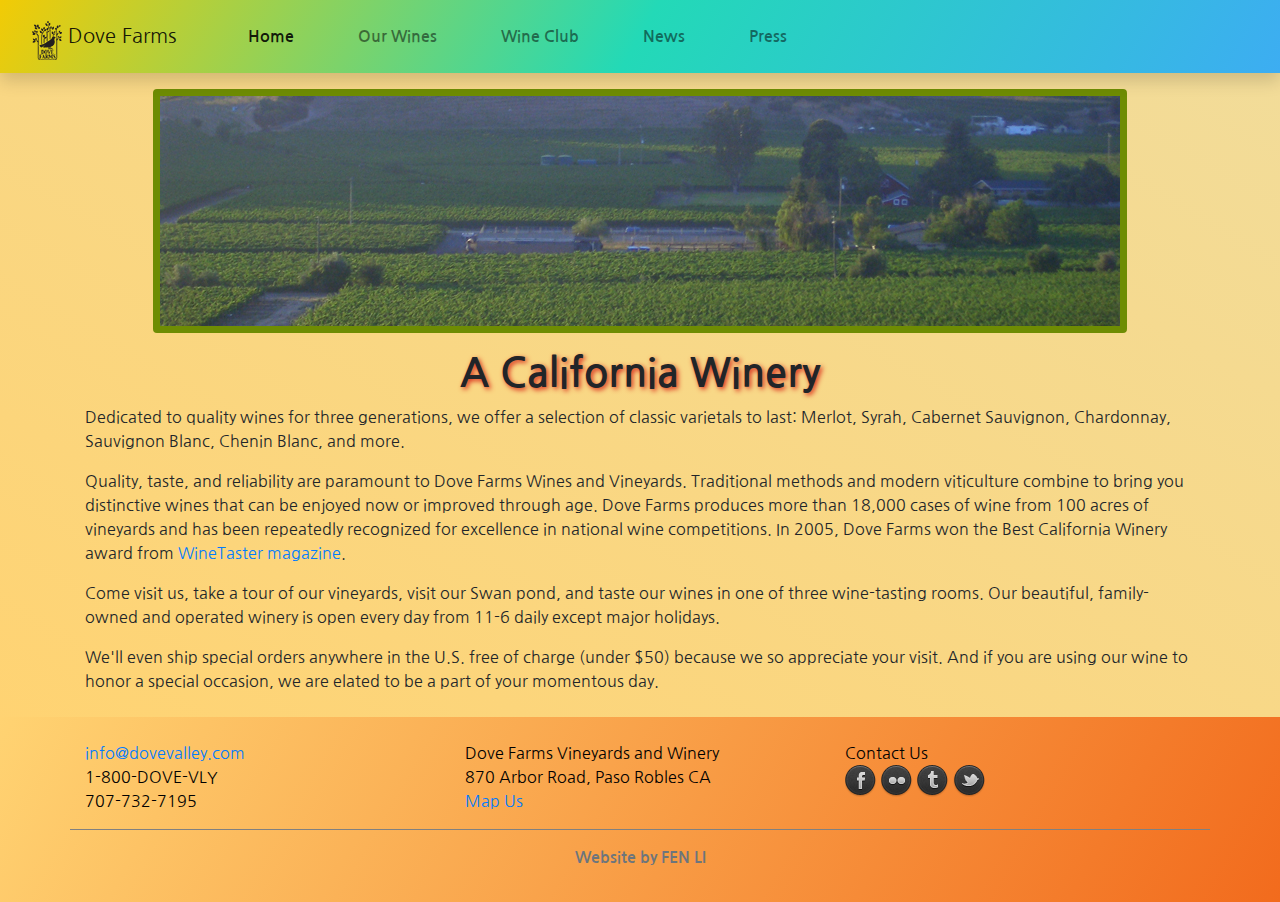
<file: index.html>
<!doctype html>
<html lang="en">
<head>
    <!-- Required meta tags -->
    <meta charset="utf-8">
    <meta name="viewport" content="width=device-width, initial-scale=1, shrink-to-fit=no">

    <!-- Bootstrap CSS -->
    <link rel="stylesheet" href="https://stackpath.bootstrapcdn.com/bootstrap/4.5.2/css/bootstrap.min.css" integrity="sha384-JcKb8q3iqJ61gNV9KGb8thSsNjpSL0n8PARn9HuZOnIxN0hoP+VmmDGMN5t9UJ0Z" crossorigin="anonymous">
    <link rel="stylesheet" href="cusstom.css">
    <link href="https://fonts.googleapis.com/css2?family=Nanum+Gothic:wght@400;700;800&display=swap" rel="stylesheet">
    <link href="css/caption1.css" rel="stylesheet" type="text/css">
    <title>Home-Dove Farms</title>
</head>
<body>
<nav class="navbar navbar-expand-lg navbar-light shadow">
    <a class="navbar-brand  mt-2" href="index.html">
        <img src="./logo/logo.png"  class="d-inline-block align-top ml-3" alt="" >
        Dove Farms
    </a>
    <button class="navbar-toggler" type="button" data-toggle="collapse" data-target="#navbarSupportedContent" aria-controls="navbarSupportedContent" aria-expanded="false" aria-label="Toggle navigation">
        <span class="navbar-toggler-icon"></span>
    </button>

    <div class="collapse navbar-collapse" id="navbarSupportedContent">
        <ul class="navbar-nav mr-auto">
            <li class="nav-item active">
                <a class="nav-link ml-5 font-weight-bolder" href="index.html">Home <span class="sr-only">(current)</span></a>
            </li>
            <li class="nav-item">
                <a class="nav-link ml-5 font-weight-bolder" href="Our-wines.html">Our Wines</a>
            </li>
            <li class="nav-item">
                <a class="nav-link ml-5 font-weight-bolder" href="wine-club.html">Wine Club</a>
            </li>
            <li class="nav-item">
                <a class="nav-link ml-5 font-weight-bolder" href="News.html">News</a>
            </li>
            <li class="nav-item">
                <a class="nav-link ml-5 font-weight-bolder" href="press.html">Press</a>
            </li>
        </ul>
    </div>
</nav>
<main >
    <div class="text-center">
        <img src="./photos-winery/banner2.jpg" class="rounded image mt-3 mb-2 img-fluid" alt="...">
    </div>
    <div class="container pt-2 pb-4">
        <h1 class="text-center">A California Winery</h1>
        <p>Dedicated to quality wines for three generations, we offer a selection of classic varietals to last:  Merlot, Syrah, Cabernet Sauvignon, Chardonnay, Sauvignon Blanc, Chenin Blanc, and more. </p>
        <p>Quality, taste, and reliability are paramount to Dove Farms Wines and Vineyards. Traditional methods and modern viticulture combine to bring you distinctive wines that can be enjoyed now or improved through age. Dove Farms produces more than 18,000 cases of wine from 100 acres of vineyards and has been repeatedly recognized for excellence in national wine competitions. In 2005, Dove Farms won the Best California Winery award from <a href="#" class="a-transform">WineTaster magazine</a>.</p>
        <p>Come visit us, take a tour of our vineyards, visit our Swan pond, and taste our wines in one of three wine-tasting rooms. Our beautiful, family-owned and operated winery is open every day from 11-6 daily except major holidays.  </p>
        <p>We'll even ship special orders anywhere in the U.S. free of charge (under $50) because we so appreciate your visit. And if you are using our wine to honor a special occasion, we are elated to be a part of your momentous day.</p>
    </div>
</main>
<footer>
        <div class="container pt-3">
            <div class="row bottom-line">
                <div class="col-sm pt-2">
                    <p class="foot-text"><a href="mailto:info@dovevalley.com">info@dovevalley.com</a><br />
                        1-800-DOVE-VLY<br />
                        707-732-7195 </p>
                </div>
                <div class="col-sm pt-2">
                    <p class="foot-text">Dove Farms Vineyards and Winery<br />
                        870 Arbor Road, Paso Robles CA<br>
                        <a href="#">Map Us</a></p>
                </div>
                <div class="col-sm pt-2">
                    <p class="foot-text">Contact Us <br>
                        <a href="#"><img src="social-media/40_Dark_social_icons-set-PIXEDEN/facebook_dark.png" class="scale-transform" alt=""></a>
                        <a href="#"><img src="social-media/40_Dark_social_icons-set-PIXEDEN/flickr_dark.png" class="scale-transform" alt=""></a>
                        <a href="#"><img src="social-media/40_Dark_social_icons-set-PIXEDEN/tumblr_dark.png" class="scale-transform" alt=""></a>
                        <a href="#"><img src="social-media/40_Dark_social_icons-set-PIXEDEN/twitter02_dark.png" class="scale-transform" alt=""></a>
                    </p>
                </div>
            </div>
        </div>

    <p class="text-center pt-3 text-muted font-weight-bolder">Website by FEN LI</p>
</footer>
<!-- Optional JavaScript -->
<!-- jQuery first, then Popper.js, then Bootstrap JS -->
<script src="https://code.jquery.com/jquery-3.5.1.slim.min.js" integrity="sha384-DfXdz2htPH0lsSSs5nCTpuj/zy4C+OGpamoFVy38MVBnE+IbbVYUew+OrCXaRkfj" crossorigin="anonymous"></script>
<script src="https://cdn.jsdelivr.net/npm/popper.js@1.16.1/dist/umd/popper.min.js" integrity="sha384-9/reFTGAW83EW2RDu2S0VKaIzap3H66lZH81PoYlFhbGU+6BZp6G7niu735Sk7lN" crossorigin="anonymous"></script>
<script src="https://stackpath.bootstrapcdn.com/bootstrap/4.5.2/js/bootstrap.min.js" integrity="sha384-B4gt1jrGC7Jh4AgTPSdUtOBvfO8shuf57BaghqFfPlYxofvL8/KUEfYiJOMMV+rV" crossorigin="anonymous"></script>
<script src="js/modernizr.custom.js"></script>
<script src="js/toucheffects.js"></script>
</body>
</html>
</file>
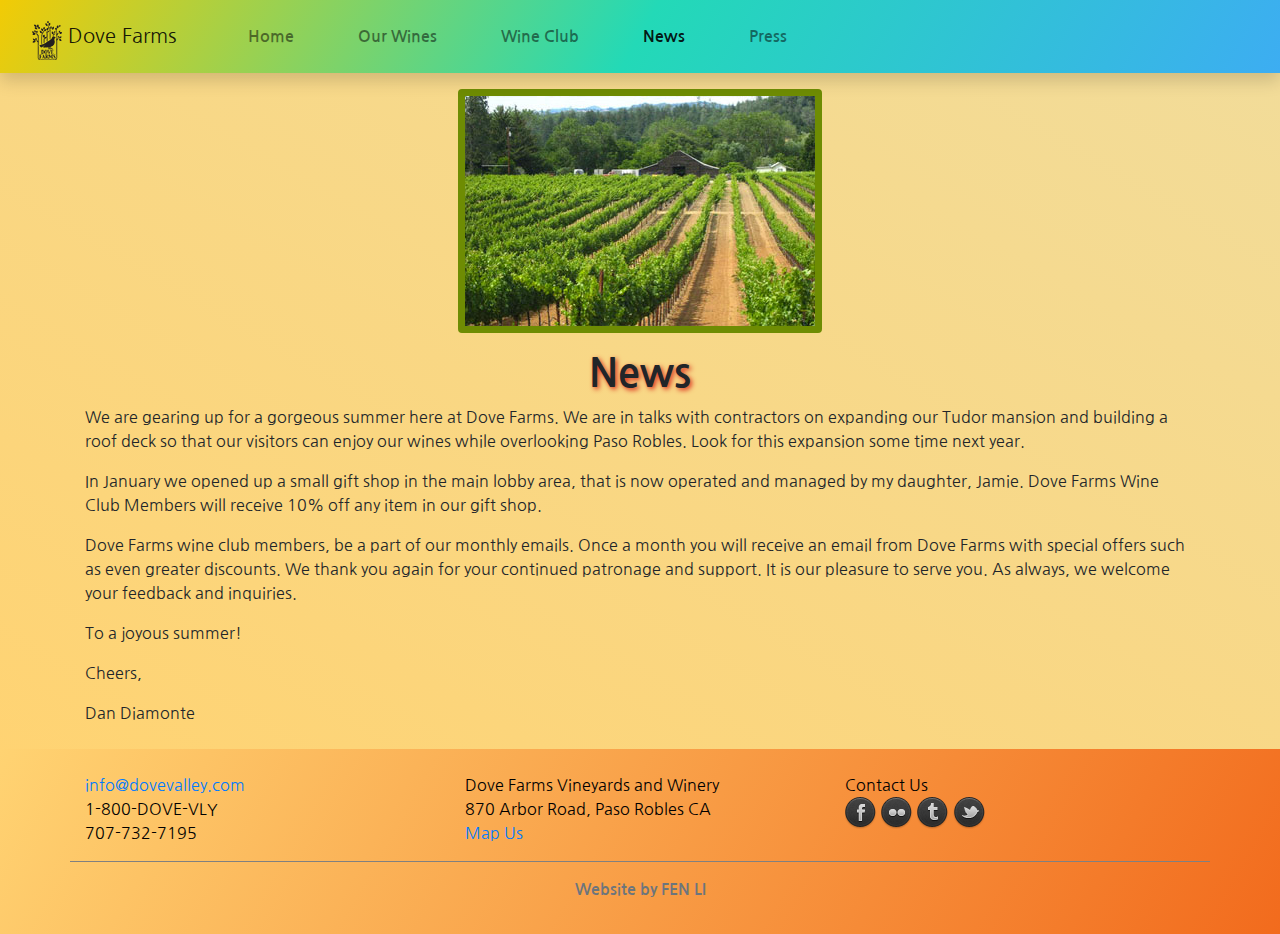
<file: News.html>
<!doctype html>
<html lang="en">
<head>
    <!-- Required meta tags -->
    <meta charset="utf-8">
    <meta name="viewport" content="width=device-width, initial-scale=1, shrink-to-fit=no">

    <!-- Bootstrap CSS -->
    <link rel="stylesheet" href="https://stackpath.bootstrapcdn.com/bootstrap/4.5.2/css/bootstrap.min.css" integrity="sha384-JcKb8q3iqJ61gNV9KGb8thSsNjpSL0n8PARn9HuZOnIxN0hoP+VmmDGMN5t9UJ0Z" crossorigin="anonymous">
    <link rel="stylesheet" href="cusstom.css">
    <link href="https://fonts.googleapis.com/css2?family=Nanum+Gothic:wght@400;700;800&display=swap" rel="stylesheet">
    <link href="css/caption1.css" rel="stylesheet" type="text/css">
    <title>News-Dove Farms</title>
</head>
<body>
<nav class="navbar navbar-expand-lg navbar-light shadow">
    <a class="navbar-brand  mt-2" href="index.html">
        <img src="./logo/logo.png"  class="d-inline-block align-top ml-3" alt="" >
        Dove Farms
    </a>
    <button class="navbar-toggler" type="button" data-toggle="collapse" data-target="#navbarSupportedContent" aria-controls="navbarSupportedContent" aria-expanded="false" aria-label="Toggle navigation">
        <span class="navbar-toggler-icon"></span>
    </button>

    <div class="collapse navbar-collapse" id="navbarSupportedContent">
        <ul class="navbar-nav mr-auto">
            <li class="nav-item ">
                <a class="nav-link ml-5 font-weight-bolder" href="index.html">Home</a>
            </li>
            <li class="nav-item">
                <a class="nav-link ml-5 font-weight-bolder" href="Our-wines.html">Our Wines</a>
            </li>
            <li class="nav-item">
                <a class="nav-link ml-5 font-weight-bolder" href="wine-club.html">Wine Club</a>
            </li>
            <li class="nav-item active">
                <a class="nav-link ml-5 font-weight-bolder" href="News.html">News<span class="sr-only">(current)</span></a>
            </li>
            <li class="nav-item">
                <a class="nav-link ml-5 font-weight-bolder" href="press.html">Press</a>
            </li>
        </ul>
    </div>
</nav>
<main >
    <div class="text-center">
        <img src="./photos-winery/napa4.jpg" class="rounded image mt-3 mb-2 img-fluid" alt="...">
    </div>
    <div class="container pt-2 pb-4">
        <h1 class="text-center">News</h1>
        <p>We are gearing up for a gorgeous summer here at Dove Farms. We are in talks with contractors on expanding our Tudor mansion and building a roof deck so that our visitors can enjoy our wines while overlooking Paso Robles. Look for this expansion some time next year.</p>
        <p>In January we opened up a small gift shop in the main lobby area, that is now operated and managed by my daughter, Jamie. Dove Farms Wine Club Members will receive 10% off any item in our gift shop.</p>
        <p>Dove Farms wine club members, be a part of our monthly emails. Once a month you will receive an email from Dove Farms with special offers such as even greater discounts. We thank you again for your continued patronage and support. It is our pleasure to serve you. As always, we welcome your feedback and inquiries.</p>
        <p>To a joyous summer!</p>
        <p>Cheers,</p>
        <p>Dan Diamonte</p>
    </div>
</main>
<footer>
    <div class="container pt-3">
        <div class="row bottom-line">
            <div class="col-sm pt-2">
                <p class="foot-text"><a href="mailto:info@dovevalley.com">info@dovevalley.com</a><br />
                    1-800-DOVE-VLY<br />
                    707-732-7195 </p>
            </div>
            <div class="col-sm pt-2">
                <p class="foot-text">Dove Farms Vineyards and Winery<br />
                    870 Arbor Road, Paso Robles CA<br>
                    <a href="#">Map Us</a></p>
            </div>
            <div class="col-sm pt-2">
                <p class="foot-text">Contact Us <br>
                    <a href="#"><img src="social-media/40_Dark_social_icons-set-PIXEDEN/facebook_dark.png" class="scale-transform" alt=""></a>
                    <a href="#"><img src="social-media/40_Dark_social_icons-set-PIXEDEN/flickr_dark.png" class="scale-transform" alt=""></a>
                    <a href="#"><img src="social-media/40_Dark_social_icons-set-PIXEDEN/tumblr_dark.png" class="scale-transform" alt=""></a>
                    <a href="#"><img src="social-media/40_Dark_social_icons-set-PIXEDEN/twitter02_dark.png" class="scale-transform" alt=""></a>
                </p>
            </div>
        </div>
    </div>

    <p class="text-center pt-3 text-muted font-weight-bolder">Website by FEN LI</p>
</footer>
<!-- Optional JavaScript -->
<!-- jQuery first, then Popper.js, then Bootstrap JS -->
<script src="https://code.jquery.com/jquery-3.5.1.slim.min.js" integrity="sha384-DfXdz2htPH0lsSSs5nCTpuj/zy4C+OGpamoFVy38MVBnE+IbbVYUew+OrCXaRkfj" crossorigin="anonymous"></script>
<script src="https://cdn.jsdelivr.net/npm/popper.js@1.16.1/dist/umd/popper.min.js" integrity="sha384-9/reFTGAW83EW2RDu2S0VKaIzap3H66lZH81PoYlFhbGU+6BZp6G7niu735Sk7lN" crossorigin="anonymous"></script>
<script src="https://stackpath.bootstrapcdn.com/bootstrap/4.5.2/js/bootstrap.min.js" integrity="sha384-B4gt1jrGC7Jh4AgTPSdUtOBvfO8shuf57BaghqFfPlYxofvL8/KUEfYiJOMMV+rV" crossorigin="anonymous"></script>
<script src="js/modernizr.custom.js"></script>
<script src="js/toucheffects.js"></script>
</body>
</html>
</file>
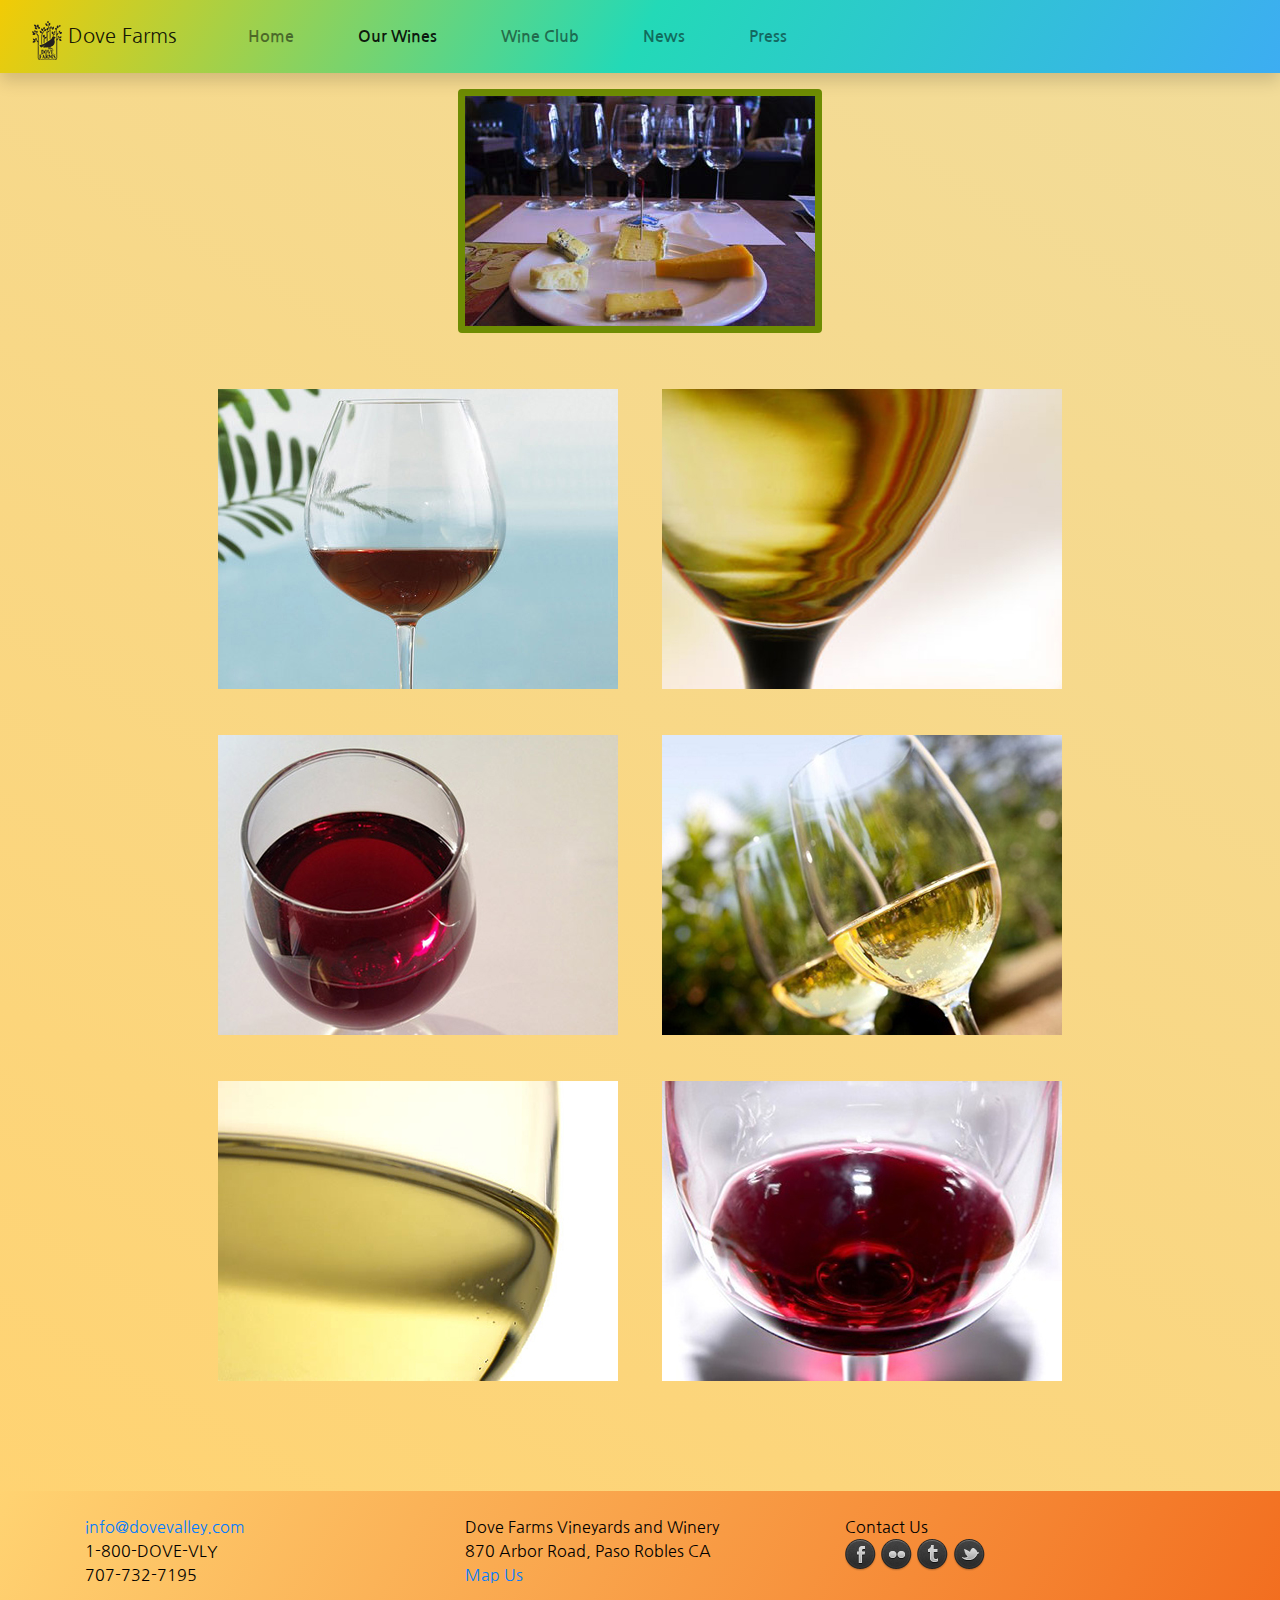
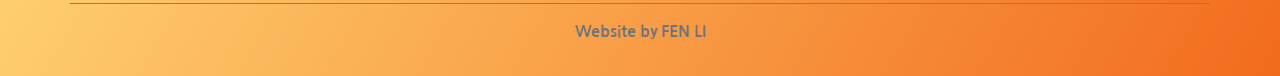
<file: Our-wines.html>
<!doctype html>
<html lang="en">
<head>
    <!-- Required meta tags -->
    <meta charset="utf-8">
    <meta name="viewport" content="width=device-width, initial-scale=1, shrink-to-fit=no">

    <!-- Bootstrap CSS -->
    <link rel="stylesheet" href="https://stackpath.bootstrapcdn.com/bootstrap/4.5.2/css/bootstrap.min.css" integrity="sha384-JcKb8q3iqJ61gNV9KGb8thSsNjpSL0n8PARn9HuZOnIxN0hoP+VmmDGMN5t9UJ0Z" crossorigin="anonymous">
    <link rel="stylesheet" href="cusstom.css">
    <link href="https://fonts.googleapis.com/css2?family=Nanum+Gothic:wght@400;700;800&display=swap" rel="stylesheet">
    <link href="css/caption4.css" rel="stylesheet" type="text/css">
    <title>Our-Wines-Dove Farms</title>
</head>
<body>
<nav class="navbar navbar-expand-lg navbar-light shadow">
    <a class="navbar-brand  mt-2" href="index.html">
        <img src="./logo/logo.png"  class="d-inline-block align-top ml-3" alt="" >
        Dove Farms
    </a>
    <button class="navbar-toggler" type="button" data-toggle="collapse" data-target="#navbarSupportedContent" aria-controls="navbarSupportedContent" aria-expanded="false" aria-label="Toggle navigation">
        <span class="navbar-toggler-icon"></span>
    </button>

    <div class="collapse navbar-collapse" id="navbarSupportedContent">
        <ul class="navbar-nav mr-auto">
            <li class="nav-item ">
                <a class="nav-link ml-5 font-weight-bolder" href="index.html">Home </a>
            </li>
            <li class="nav-item active">
                <a class="nav-link ml-5 font-weight-bolder" href="Our-wines.html">Our Wines<span class="sr-only">(current)</span></a>
            </li>
            <li class="nav-item">
                <a class="nav-link ml-5 font-weight-bolder" href="wine-club.html">Wine Club</a>
            </li>
            <li class="nav-item">
                <a class="nav-link ml-5 font-weight-bolder" href="News.html">News</a>
            </li>
            <li class="nav-item">
                <a class="nav-link ml-5 font-weight-bolder" href="press.html">Press</a>
            </li>
        </ul>
    </div>
</nav>
<main >
    <div class="text-center">
        <img src="./photos-winery/napa5.jpg" class="rounded image mt-3 mb-2 img-fluid" alt="...">
    </div>
    <div class="container pt-2">
        <ul class="grid cs-style-4">
            <li>
                <figure> <img src="./photos-our-wines/syrah.jpg" alt="">
                    <figcaption>
                        <h3>2004 Syrah</h3>
                        <span>The Dove Farms Syrah mixes powerful berry aromas with classic structural elements. With just a hint of spice, the Syrah is a good complement to Mediterranean dishes. <strong>$32.00</strong></span> <a href="#">Add to Cart</a></figcaption>
                </figure>
            </li>
            <li>
                <figure> <img src="./photos-our-wines/chardonnay.jpg" alt="">
                    <figcaption>
                        <h3>2003 Chardonnay</h3>
                        <span>The Dove Farms Chardonnay is a complex white wine with fresh flavors and a crisp dry acidity provided by aging in oak barrels. A palette pleaser to be enjoyed with pork, poultry, or fish. <strong>$21.00</strong></span> <a href="#">Add to Cart</a></figcaption>
                </figure>
            </li>
            <li>
                <figure> <img src="./photos-our-wines/cabernet.jpg" alt="">
                    <figcaption>
                        <h3>2002 Cabernet Sauvignon</h3>
                        <span>Layered and smooth, the Dove Farms Cabernet Sauvignon is a distinctive wine. Anderson Valley grapes entice the palette with lush flavors of chocolate and fruit and textures of soft, velvet tannins. <strong>$22.00</strong></span> <a href="#">Add to Cart</a></figcaption>
                </figure>
            </li>
            <li>
                <figure> <img src="./photos-our-wines/chenin-blanc.jpg" alt="">
                    <figcaption>
                        <h3>2012 Chenin Blanc</h3>
                        <span>The Dove Farms Chenin Blanc is a semi-sweet wine with a fruity and lively character. Slightly floral yet crisp on the palette, it is aged in oak barrels for a dry finish. <strong>$19.50</strong></span> <a href="#">Add to Cart</a></figcaption>
                </figure>
            </li>
            <li>
                <figure> <img src="./photos-our-wines/sauvignon-blanc.jpg" alt="">
                    <figcaption>
                        <h3>2003 Sauvignon Blanc</h3>
                        <span>Floral and citrus aromas combine with fig, melon, and grapefruit flavors in the crisp, refreshing Dove Farms Sauvignon Blanc. An excellent accompaniment to poultry, fish, or seafood. <strong>$22.00</strong></span> <a href="#">Add to Cart</a></figcaption>
                </figure>
            </li>
            <li>
                <figure> <img src="./photos-our-wines/merlot.jpg" alt="">
                    <figcaption>
                        <h3>2001 Merlot Reserve</h3>
                        <span>Dove Farms' classic Merlot Reserve wine is bursting with black cherry flavors. Full-bodied, fruity, and long on the finish, it has a ruby color and a complex aroma with notes of vanilla and wood bark. <strong>$20.00</strong></span> <a href="#">Add to Cart</a></figcaption>
                </figure>
            </li>
        </ul></div>
</main>
<footer>
    <div class="container pt-3">
        <div class="row bottom-line">
            <div class="col-sm pt-2">
                <p class="foot-text"><a href="mailto:info@dovevalley.com">info@dovevalley.com</a><br />
                    1-800-DOVE-VLY<br />
                    707-732-7195 </p>
            </div>
            <div class="col-sm pt-2">
                <p class="foot-text">Dove Farms Vineyards and Winery<br />
                    870 Arbor Road, Paso Robles CA<br>
                    <a href="#">Map Us</a></p>
            </div>
            <div class="col-sm pt-2">
                <p class="foot-text">Contact Us <br>
                    <a href="#"><img src="social-media/40_Dark_social_icons-set-PIXEDEN/facebook_dark.png" class="scale-transform" alt=""></a>
                    <a href="#"><img src="social-media/40_Dark_social_icons-set-PIXEDEN/flickr_dark.png" class="scale-transform" alt=""></a>
                    <a href="#"><img src="social-media/40_Dark_social_icons-set-PIXEDEN/tumblr_dark.png" class="scale-transform" alt=""></a>
                    <a href="#"><img src="social-media/40_Dark_social_icons-set-PIXEDEN/twitter02_dark.png" class="scale-transform" alt=""></a>
                </p>
            </div>
        </div>
    </div>

    <p class="text-center pt-3 text-muted font-weight-bolder">Website by FEN LI</p>
</footer>
<!-- Optional JavaScript -->
<!-- jQuery first, then Popper.js, then Bootstrap JS -->
<script src="js/modernizr.custom.js"></script>
<script src="js/toucheffects.js"></script>
<script src="https://code.jquery.com/jquery-3.5.1.slim.min.js" integrity="sha384-DfXdz2htPH0lsSSs5nCTpuj/zy4C+OGpamoFVy38MVBnE+IbbVYUew+OrCXaRkfj" crossorigin="anonymous"></script>
<script src="https://cdn.jsdelivr.net/npm/popper.js@1.16.1/dist/umd/popper.min.js" integrity="sha384-9/reFTGAW83EW2RDu2S0VKaIzap3H66lZH81PoYlFhbGU+6BZp6G7niu735Sk7lN" crossorigin="anonymous"></script>
<script src="https://stackpath.bootstrapcdn.com/bootstrap/4.5.2/js/bootstrap.min.js" integrity="sha384-B4gt1jrGC7Jh4AgTPSdUtOBvfO8shuf57BaghqFfPlYxofvL8/KUEfYiJOMMV+rV" crossorigin="anonymous"></script>
</body>
</html>
</file>
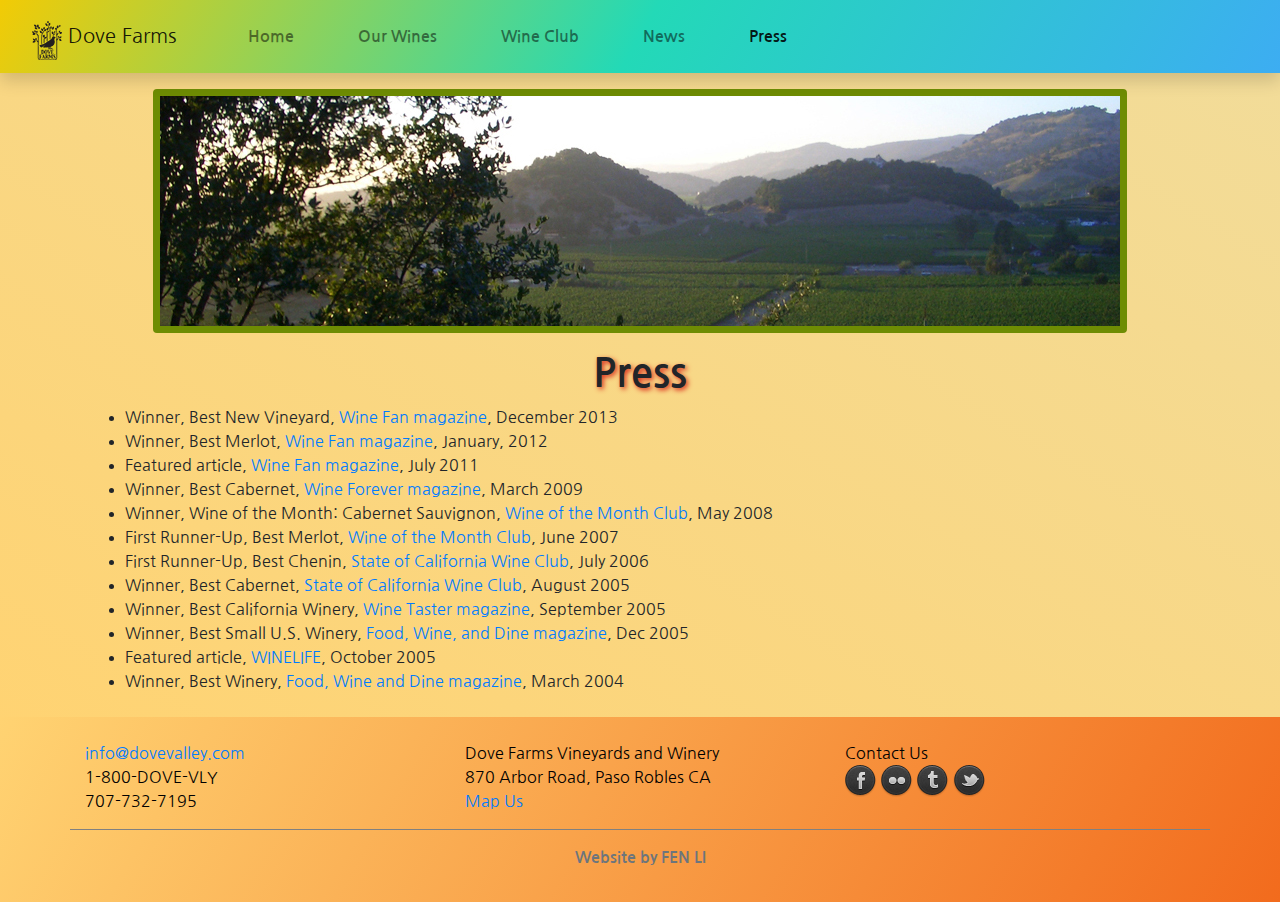
<file: press.html>
<!doctype html>
<html lang="en">
<head>
    <!-- Required meta tags -->
    <meta charset="utf-8">
    <meta name="viewport" content="width=device-width, initial-scale=1, shrink-to-fit=no">

    <!-- Bootstrap CSS -->
    <link rel="stylesheet" href="https://stackpath.bootstrapcdn.com/bootstrap/4.5.2/css/bootstrap.min.css" integrity="sha384-JcKb8q3iqJ61gNV9KGb8thSsNjpSL0n8PARn9HuZOnIxN0hoP+VmmDGMN5t9UJ0Z" crossorigin="anonymous">
    <link rel="stylesheet" href="cusstom.css">
    <link href="https://fonts.googleapis.com/css2?family=Nanum+Gothic:wght@400;700;800&display=swap" rel="stylesheet">
    <link href="css/caption1.css" rel="stylesheet" type="text/css">
    <title>Press-Dove Farms</title>
</head>
<body>
<nav class="navbar navbar-expand-lg navbar-light shadow">
    <a class="navbar-brand  mt-2" href="index.html">
        <img src="./logo/logo.png"  class="d-inline-block align-top ml-3" alt="" >
        Dove Farms
    </a>
    <button class="navbar-toggler" type="button" data-toggle="collapse" data-target="#navbarSupportedContent" aria-controls="navbarSupportedContent" aria-expanded="false" aria-label="Toggle navigation">
        <span class="navbar-toggler-icon"></span>
    </button>

    <div class="collapse navbar-collapse" id="navbarSupportedContent">
        <ul class="navbar-nav mr-auto">
            <li class="nav-item ">
                <a class="nav-link ml-5 font-weight-bolder" href="index.html">Home </a>
            </li>
            <li class="nav-item">
                <a class="nav-link ml-5 font-weight-bolder" href="Our-wines.html">Our Wines</a>
            </li>
            <li class="nav-item">
                <a class="nav-link ml-5 font-weight-bolder" href="wine-club.html">Wine Club</a>
            </li>
            <li class="nav-item">
                <a class="nav-link ml-5 font-weight-bolder" href="News.html">News</a>
            </li>
            <li class="nav-item active">
                <a class="nav-link ml-5 font-weight-bolder" href="press.html">Press <span class="sr-only">(current)</span></a>
            </li>
        </ul>
    </div>
</nav>
<main >
    <div class="text-center">
        <img src="./photos-winery/banner1.jpg" class="rounded image mt-3 mb-2 img-fluid" alt="...">
    </div>
    <div class="container pt-2 pb-4">
        <h1 class="text-center">Press</h1>
        <ul>
            <li>Winner, Best New Vineyard, <a href="#" class="a-transform">Wine Fan magazine</a>, December 2013</li>
            <li>Winner, Best Merlot, <a href="#" class="a-transform">Wine Fan magazine</a>, January, 2012</li>
            <li>Featured article, <a href="#" class="a-transform">Wine Fan magazine</a>, July 2011</li>
            <li>Winner, Best Cabernet, <a href="#" class="a-transform">Wine Forever magazine</a>, March 2009</li>
            <li>Winner, Wine of the Month: Cabernet Sauvignon, <a href="#" class="a-transform">Wine of the Month Club</a>, May 2008</li>
            <li>First Runner-Up, Best Merlot, <a href="#" class="a-transform">Wine of the Month Club</a>,  June 2007</li>
            <li>First Runner-Up, Best Chenin, <a href="#" class="a-transform">State of California Wine Club</a>, July 2006</li>
            <li>Winner, Best Cabernet, <a href="#" class="a-transform">State of California Wine Club</a>,  August 2005</li>
            <li>Winner, Best California Winery, <a href="#" class="a-transform">Wine Taster magazine</a>,  September 2005</li>
            <li>Winner, Best Small U.S. Winery, <a href="#" class="a-transform">Food, Wine, and Dine magazine</a>,  Dec 2005</li>
            <li>Featured article, <a href="#" class="a-transform">WINELIFE</a>,  October 2005</li>
            <li>Winner, Best Winery, <a href="#" class="a-transform">Food, Wine and Dine magazine</a>, March 2004</li>
        </ul>
    </div>
</main>
<footer>
    <div class="container pt-3">
        <div class="row bottom-line">
            <div class="col-sm pt-2">
                <p class="foot-text"><a href="mailto:info@dovevalley.com">info@dovevalley.com</a><br />
                    1-800-DOVE-VLY<br />
                    707-732-7195 </p>
            </div>
            <div class="col-sm pt-2">
                <p class="foot-text">Dove Farms Vineyards and Winery<br />
                    870 Arbor Road, Paso Robles CA<br>
                    <a href="#">Map Us</a></p>
            </div>
            <div class="col-sm pt-2">
                <p class="foot-text">Contact Us <br>
                    <a href="#"><img src="social-media/40_Dark_social_icons-set-PIXEDEN/facebook_dark.png" class="scale-transform" alt=""></a>
                    <a href="#"><img src="social-media/40_Dark_social_icons-set-PIXEDEN/flickr_dark.png" class="scale-transform" alt=""></a>
                    <a href="#"><img src="social-media/40_Dark_social_icons-set-PIXEDEN/tumblr_dark.png" class="scale-transform" alt=""></a>
                    <a href="#"><img src="social-media/40_Dark_social_icons-set-PIXEDEN/twitter02_dark.png" class="scale-transform" alt=""></a>
                </p>
            </div>
        </div>
    </div>

    <p class="text-center pt-3 text-muted font-weight-bolder">Website by FEN LI</p>
</footer>
<!-- Optional JavaScript -->
<!-- jQuery first, then Popper.js, then Bootstrap JS -->
<script src="https://code.jquery.com/jquery-3.5.1.slim.min.js" integrity="sha384-DfXdz2htPH0lsSSs5nCTpuj/zy4C+OGpamoFVy38MVBnE+IbbVYUew+OrCXaRkfj" crossorigin="anonymous"></script>
<script src="https://cdn.jsdelivr.net/npm/popper.js@1.16.1/dist/umd/popper.min.js" integrity="sha384-9/reFTGAW83EW2RDu2S0VKaIzap3H66lZH81PoYlFhbGU+6BZp6G7niu735Sk7lN" crossorigin="anonymous"></script>
<script src="https://stackpath.bootstrapcdn.com/bootstrap/4.5.2/js/bootstrap.min.js" integrity="sha384-B4gt1jrGC7Jh4AgTPSdUtOBvfO8shuf57BaghqFfPlYxofvL8/KUEfYiJOMMV+rV" crossorigin="anonymous"></script>
<script src="js/modernizr.custom.js"></script>
<script src="js/toucheffects.js"></script>
</body>
</html>
</file>
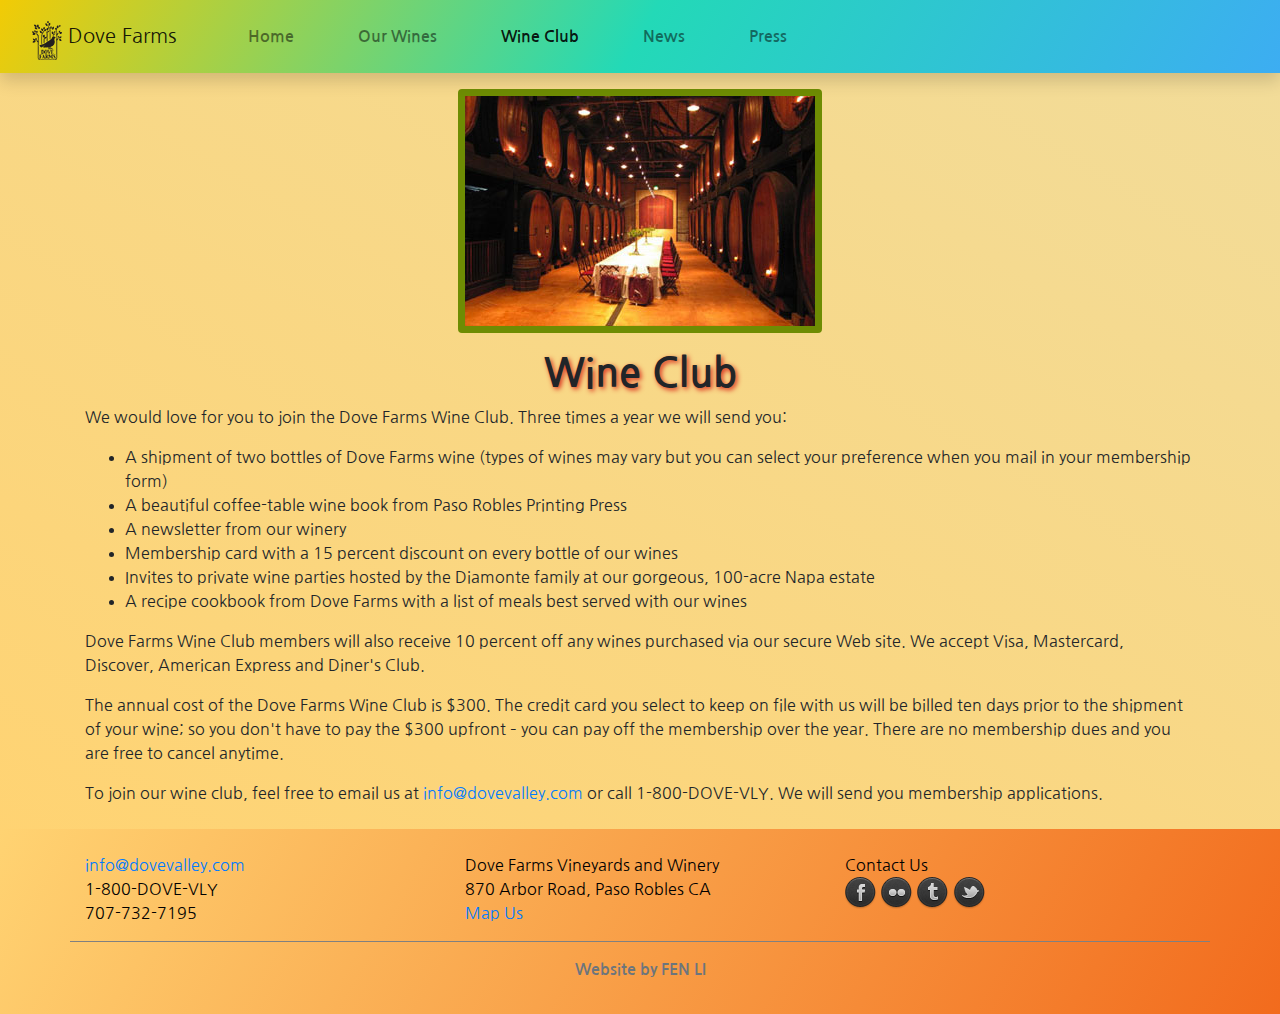
<file: wine-club.html>
<!doctype html>
<html lang="en">
<head>
    <!-- Required meta tags -->
    <meta charset="utf-8">
    <meta name="viewport" content="width=device-width, initial-scale=1, shrink-to-fit=no">

    <!-- Bootstrap CSS -->
    <link rel="stylesheet" href="https://stackpath.bootstrapcdn.com/bootstrap/4.5.2/css/bootstrap.min.css" integrity="sha384-JcKb8q3iqJ61gNV9KGb8thSsNjpSL0n8PARn9HuZOnIxN0hoP+VmmDGMN5t9UJ0Z" crossorigin="anonymous">
    <link rel="stylesheet" href="cusstom.css">
    <link href="https://fonts.googleapis.com/css2?family=Nanum+Gothic:wght@400;700;800&display=swap" rel="stylesheet">
    <link href="css/caption1.css" rel="stylesheet" type="text/css">
    <title>Wine-club-Dove Farms</title>
</head>
<body>
<nav class="navbar navbar-expand-lg navbar-light shadow">
    <a class="navbar-brand  mt-2" href="index.html">
        <img src="logo/logo.png"  class="d-inline-block align-top ml-3" alt="" >
        Dove Farms
    </a>
    <button class="navbar-toggler" type="button" data-toggle="collapse" data-target="#navbarSupportedContent" aria-controls="navbarSupportedContent" aria-expanded="false" aria-label="Toggle navigation">
        <span class="navbar-toggler-icon"></span>
    </button>

    <div class="collapse navbar-collapse" id="navbarSupportedContent">
        <ul class="navbar-nav mr-auto">
            <li class="nav-item ">
                <a class="nav-link ml-5 font-weight-bolder" href="index.html">Home <span class="sr-only">(current)</span></a>
            </li>
            <li class="nav-item">
                <a class="nav-link ml-5 font-weight-bolder" href="Our-wines.html">Our Wines<span class="sr-only">(current)</span></a>
            </li>
            <li class="nav-item active">
                <a class="nav-link ml-5 font-weight-bolder" href="wine-club.html">Wine Club<span class="sr-only">(current)</span></a>
            </li>
            <li class="nav-item">
                <a class="nav-link ml-5 font-weight-bolder" href="News.html">News<span class="sr-only">(current)</span></a>
            </li>
            <li class="nav-item">
                <a class="nav-link ml-5 font-weight-bolder" href="press.html">Press<span class="sr-only">(current)</span></a>
            </li>
        </ul>
    </div>
</nav>
<main >
    <div class="text-center">
        <img src="photos-winery/napa8.jpg" class="rounded image mt-3 mb-2 img-fluid" alt="...">
    </div>
    <div class="container pt-2 pb-4">
        <h1 class="text-center">Wine Club</h1>
        <p>We would love for you to join the Dove Farms Wine Club. Three times a year we will send you:</p>
        <ul>
            <li>A shipment of two bottles of Dove Farms wine  (types of wines may vary but you can select your preference when you mail in your membership form)</li>
            <li>A beautiful coffee-table wine book from Paso Robles Printing Press</li>
            <li>A newsletter from our winery</li>
            <li>Membership card with a 15 percent discount on every bottle of our wines</li>
            <li>Invites to private wine parties hosted by the Diamonte family at our gorgeous, 100-acre Napa estate</li>
            <li>A recipe cookbook from Dove Farms with a list of meals best served with our wines</li>
        </ul>
        <p>Dove Farms Wine Club members will also receive 10 percent off any wines purchased via our secure Web site. We accept Visa, Mastercard, Discover, American Express and Diner's Club.</p>
        <p>The annual cost of the Dove Farms Wine Club is $300. The credit card you select to keep on file with us will be billed ten days prior to the shipment of your wine; so you don't have to pay the $300 upfront &#8211; you can pay off the membership over the year. There are no membership dues and you are free to cancel anytime.</p>
        <p>To join our wine club, feel free to email us at <a href="mailto:info@dovevalley.com" class="a-transform">info@dovevalley.com</a> or call 1-800-DOVE-VLY. We will send you membership applications.</p>
    </div>
</main>
<footer>
    <div class="container pt-3">
        <div class="row bottom-line">
            <div class="col-sm pt-2">
                <p class="foot-text"><a href="mailto:info@dovevalley.com">info@dovevalley.com</a><br />
                    1-800-DOVE-VLY<br />
                    707-732-7195 </p>
            </div>
            <div class="col-sm pt-2">
                <p class="foot-text">Dove Farms Vineyards and Winery<br />
                    870 Arbor Road, Paso Robles CA<br>
                    <a href="#">Map Us</a></p>
            </div>
            <div class="col-sm pt-2">
                <p class="foot-text">Contact Us <br>
                    <a href="#"><img src="social-media/40_Dark_social_icons-set-PIXEDEN/facebook_dark.png" class="scale-transform" alt=""></a>
                    <a href="#"><img src="social-media/40_Dark_social_icons-set-PIXEDEN/flickr_dark.png" class="scale-transform" alt=""></a>
                    <a href="#"><img src="social-media/40_Dark_social_icons-set-PIXEDEN/tumblr_dark.png" class="scale-transform" alt=""></a>
                    <a href="#"><img src="social-media/40_Dark_social_icons-set-PIXEDEN/twitter02_dark.png" class="scale-transform" alt=""></a>
                </p>
            </div>
        </div>
    </div>

    <p class="text-center pt-3 text-muted font-weight-bolder">Website by FEN LI</p>
</footer>
<!-- Optional JavaScript -->
<!-- jQuery first, then Popper.js, then Bootstrap JS -->
<script src="https://code.jquery.com/jquery-3.5.1.slim.min.js" integrity="sha384-DfXdz2htPH0lsSSs5nCTpuj/zy4C+OGpamoFVy38MVBnE+IbbVYUew+OrCXaRkfj" crossorigin="anonymous"></script>
<script src="https://cdn.jsdelivr.net/npm/popper.js@1.16.1/dist/umd/popper.min.js" integrity="sha384-9/reFTGAW83EW2RDu2S0VKaIzap3H66lZH81PoYlFhbGU+6BZp6G7niu735Sk7lN" crossorigin="anonymous"></script>
<script src="https://stackpath.bootstrapcdn.com/bootstrap/4.5.2/js/bootstrap.min.js" integrity="sha384-B4gt1jrGC7Jh4AgTPSdUtOBvfO8shuf57BaghqFfPlYxofvL8/KUEfYiJOMMV+rV" crossorigin="anonymous"></script>
<script src="js/modernizr.custom.js"></script>
<script src="js/toucheffects.js"></script>
</body>
</html>
</file>
<file: cusstom.css>
body{
    font-family: 'Nanum Gothic', sans-serif;
}
nav {
    background-image: linear-gradient(-240deg,  #F26B1D, #FFD372);
}
h1, h2, h3, h4, h5{
    font-weight: bold;
}
h1, h2 {
    text-shadow: 2px 2px 5px #D92818!important;
}
main  {
    background-image: linear-gradient(-150deg, #F2DC99, #FFD372);
    transition-property: background-color;
    transition-duration: 1s;
    transition-timing-function: ease;
}
footer {
     background-image: linear-gradient(-60deg,  #F26B1D, #FFD372);
     background-color: #F26B1D;
     margin-top: -1rem;
     padding: 1rem;
}
.foot-text {
    margin-top: -1rem;
    color: #000;
    text-weight: bold!important;
}
nav a:hover{
    background-image: linear-gradient(-240deg,  #F2CB05, #F26B1D, #3DADF2);
    text-decoration: underline #6E8C03!important;
    border-radius:15px;
}
.image {
    border: 7px solid  #6E8C03;
}
main img:hover {
    border:7px solid #F2CB05;
}
footer a:hover{
    color: #0477BF;
    text-weight: bold!important;
}
nav:hover{
    background-image: linear-gradient(-240deg,  #F2CB05, #23D9B7, #3DADF2);
    transition-property: background-image 1s ease;
 }
.scale-transform:hover {
    transform: scale(1.5);
 }
 .a-transform:hover {
    color: #F20505;
    background-color: #07038C;
    border-radius:15px;
 }
 .bottom-line {
    border-bottom: 1px solid gray;
 }
</file>
<file: css/caption1.css>
*, *:after, *:before {
	-webkit-box-sizing: border-box;
	-moz-box-sizing: border-box;
	box-sizing: border-box;
}
.grid {
	padding: 10px;
	max-width: 1300px;
	margin: 0 auto;
	list-style: none;
	text-align: center;
}
.grid li {
	display: inline-block;
	width: 440px;
	margin: 0;
	padding: 20px;
	text-align: left;
	position: relative;
}
.grid figure {
	margin: 0;
	position: relative;
}
.grid figure img {
	max-width: 100%;
	display: block;
	position: relative;
}
.grid figcaption {
	position: absolute;
	top: 0;
	left: 0;
	padding: 0 20px;
	background: #2c3f52;
	color: #ed4e6e;
}
.grid figcaption h3 {
	margin: 0;
	padding: 0;
	color: #fff;
	font-size: 20px;
	line-height: 2;
}
.grid figcaption a {
	text-align: center;
	padding: 5px;
	border-radius: 2px;
	display: inline-block;
	background: #ed4e6e;
	color: #fff;
}
/* Caption Style 1 */
.cs-style-1 figcaption {
	height: 100%;
	width: 100%;
	opacity: 0;
	text-align: center;
	-webkit-backface-visibility: hidden;
	-moz-backface-visibility: hidden;
	backface-visibility: hidden;
	-webkit-transition: -webkit-transform 0.3s, opacity 0.3s;
	-moz-transition: -moz-transform 0.3s, opacity 0.3s;
	transition: transform 0.3s, opacity 0.3s;
	font-size: 14px;
	line-height: 1.4;
}
.no-touch .cs-style-1 figure:hover figcaption, .cs-style-1 figure.cs-hover figcaption {
	opacity: 1;
	-webkit-transform: translate(15px, 15px);
	-moz-transform: translate(15px, 15px);
	-ms-transform: translate(15px, 15px);
	transform: translate(15px, 15px);
}
.cs-style-1 figcaption h3 {
	margin-top: 50px;
}
.cs-style-1 figcaption span {
	display: block;
}
.cs-style-1 figcaption a {
	margin-top: 30px;
}

@media screen and (max-width: 31.5em) {
.grid {
	padding: 10px 10px 100px 10px;
}
.grid li {
	width: 100%;
	min-width: 300px;
}
}
</file>
<file: css/caption4.css>
*, *:after, *:before { -webkit-box-sizing: border-box; -moz-box-sizing: border-box; box-sizing: border-box; }

.grid {
	padding: 20px 20px 100px 20px;
	max-width: 1300px;
	margin: 0 auto;
	list-style: none;
	text-align: center;
}

.grid li {
	display: inline-block;
	width: 440px;
	margin: 0;
	padding: 20px;
	text-align: left;
	position: relative;
}

.grid figure {
	margin: 0;
	position: relative;
}

.grid figure img {
	max-width: 100%;
	display: block;
	position: relative;
}

.grid figcaption {
	position: absolute;
	top: 0;
	left: 0;
	padding: 20px;
	background: #2c3f52;
	color: #ed4e6e;
	font-size: 14px;
	line-height: 1.4;
}

.grid figcaption h3 {
	margin: 0;
	padding: 0;
	color: #fff;
	font-size: 18px;
}

.grid figcaption a {
	text-align: center;
	padding: 5px 10px;
	border-radius: 2px;
	display: inline-block;
	background: #ed4e6e;
	color: #fff;
}

/* Caption Style 4 */
.cs-style-4 li {
	-webkit-perspective: 1700px;
	-moz-perspective: 1700px;
	perspective: 1700px;
	-webkit-perspective-origin: 0 50%;
	-moz-perspective-origin: 0 50%;
	perspective-origin: 0 50%;
}

.cs-style-4 figure {
	-webkit-transform-style: preserve-3d;
	-moz-transform-style: preserve-3d;
	transform-style: preserve-3d;
}

.cs-style-4 figure > div {
	overflow: hidden;
}

.cs-style-4 figure img {
	-webkit-transition: -webkit-transform 0.4s;
	-moz-transition: -moz-transform 0.4s;
	transition: transform 0.4s;
}

.no-touch .cs-style-4 figure:hover img,
.cs-style-4 figure.cs-hover img {
	-webkit-transform: translateX(25%);
	-moz-transform: translateX(25%);
	-ms-transform: translateX(25%);
	transform: translateX(25%);
}

.cs-style-4 figcaption {
	height: 100%;
	width: 50%;
	opacity: 0;
	-webkit-backface-visibility: hidden;
	-moz-backface-visibility: hidden;
	backface-visibility: hidden;
	-webkit-transform-origin: 0 0;
	-moz-transform-origin: 0 0;
	transform-origin: 0 0;
	-webkit-transform: rotateY(-90deg);
	-moz-transform: rotateY(-90deg);
	transform: rotateY(-90deg);
	-webkit-transition: -webkit-transform 0.4s, opacity 0.1s 0.3s;
	-moz-transition: -moz-transform 0.4s, opacity 0.1s 0.3s;
	transition: transform 0.4s, opacity 0.1s 0.3s;
}

.no-touch .cs-style-4 figure:hover figcaption,
.cs-style-4 figure.cs-hover figcaption {
	opacity: 1;
	-webkit-transform: rotateY(0deg);
	-moz-transform: rotateY(0deg);
	transform: rotateY(0deg);
	-webkit-transition: -webkit-transform 0.4s, opacity 0.1s;
	-moz-transition: -moz-transform 0.4s, opacity 0.1s;
	transition: transform 0.4s, opacity 0.1s;
}

.cs-style-4 figcaption a {
	position: absolute;
	bottom: 10px;
	right: 20px;
}


@media screen and (max-width: 31.5em) {
	.grid {
		padding: 10px 10px 100px 10px;
	}
	.grid li {
		width: 100%;
		min-width: 300px;
	}
}
</file>
